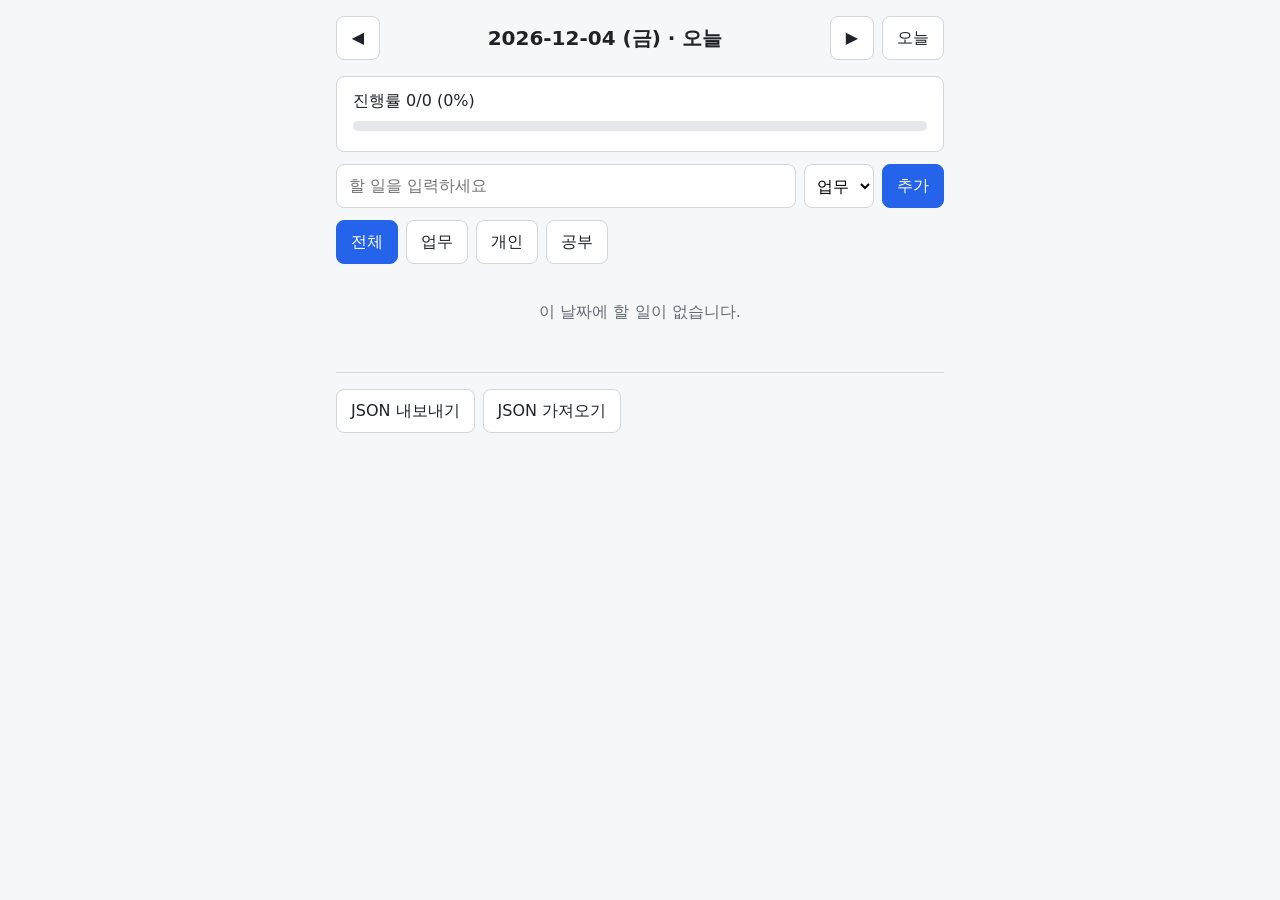
<file: index.html>
<!DOCTYPE html>
<html lang="ko">
<head>
  <meta charset="utf-8">
  <meta name="viewport" content="width=device-width, initial-scale=1">
  <title>할 일 관리</title>
  <link rel="stylesheet" href="style.css">
</head>
<body>
  <main id="app"></main>

  <script src="js/dates.js"></script>
  <script src="js/storage.js"></script>
  <script src="js/todos.js"></script>
  <script src="js/render.js"></script>
  <script src="js/app.js"></script>
  <script>
    (function () {
      "use strict";
      // 저장소 접근 자체가 막힌 환경에서도 앱은 동작해야 한다(Storage 함수가 예외를 처리함).
      let storage = null;
      try {
        storage = window.localStorage;
      } catch (e) {
        storage = null;
      }
      TodoApp.App.init({ root: document.getElementById("app"), storage });
    })();
  </script>
</body>
</html>
</file>
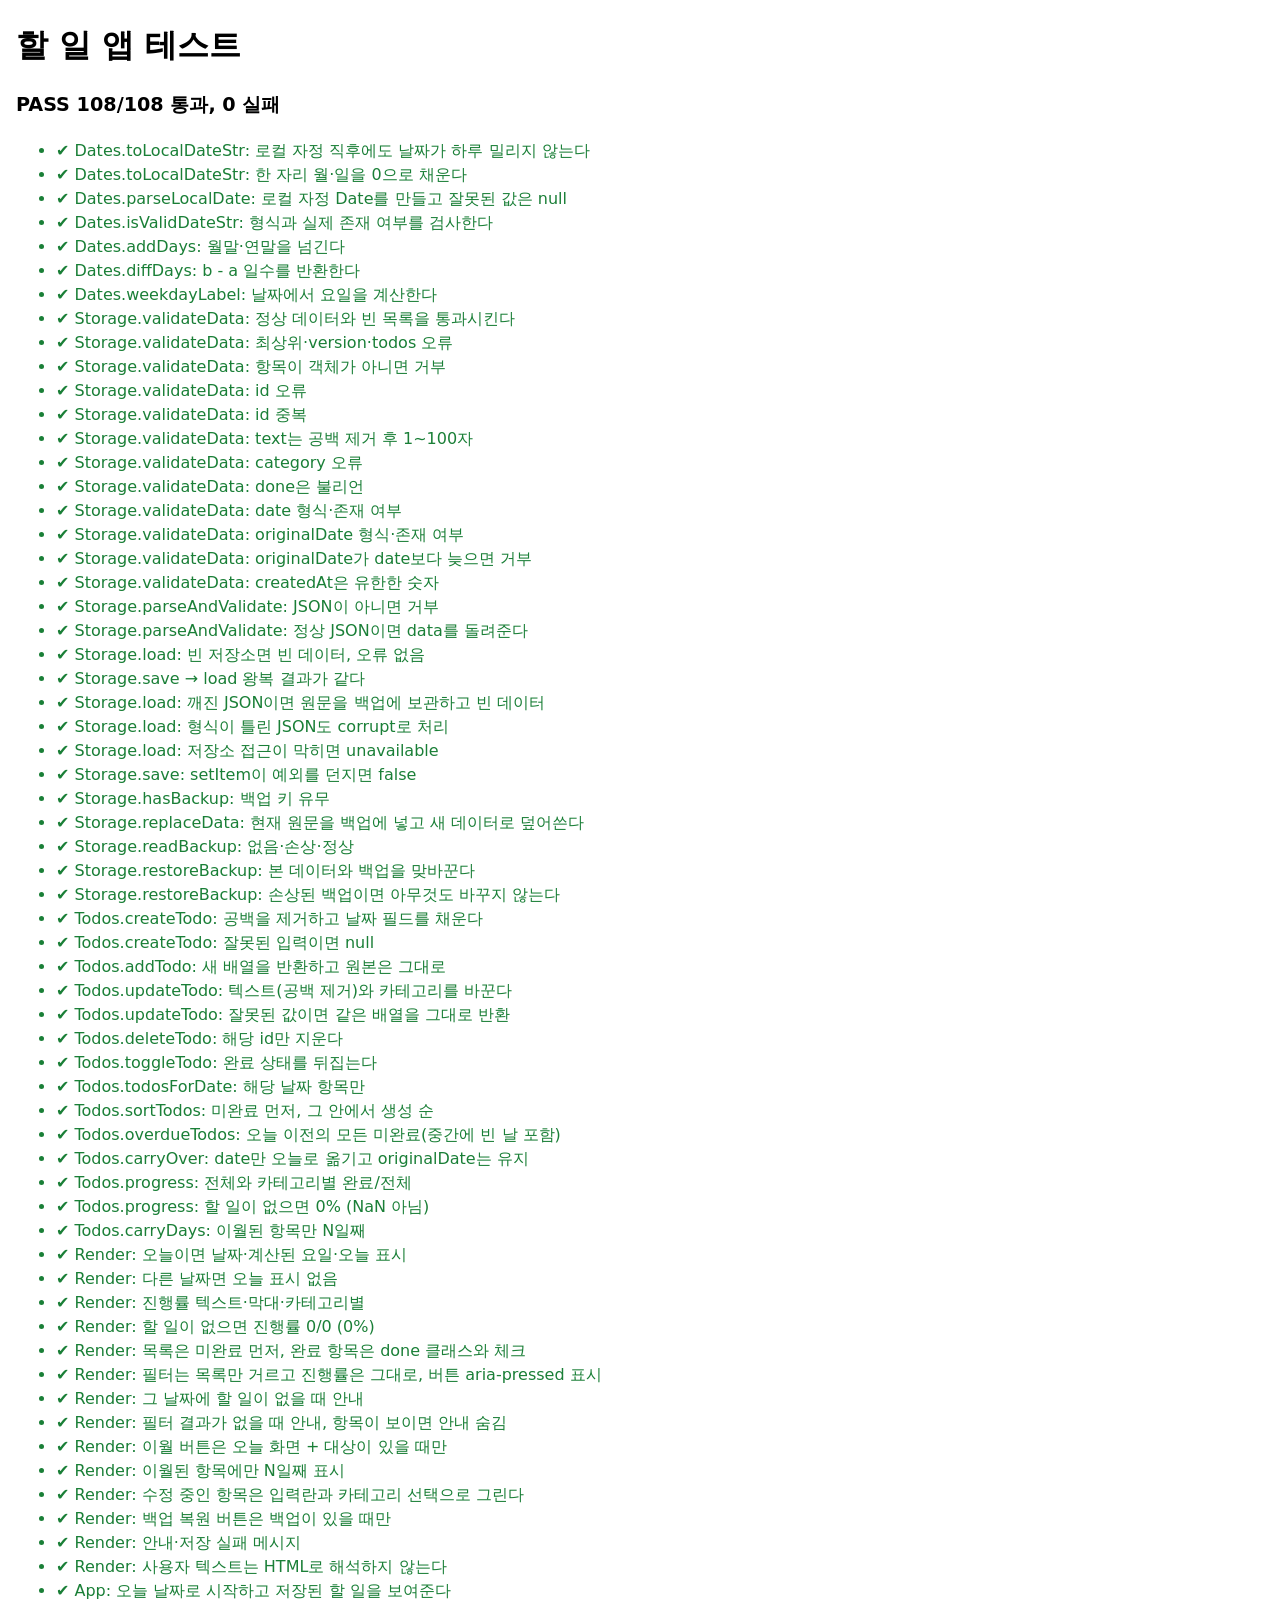
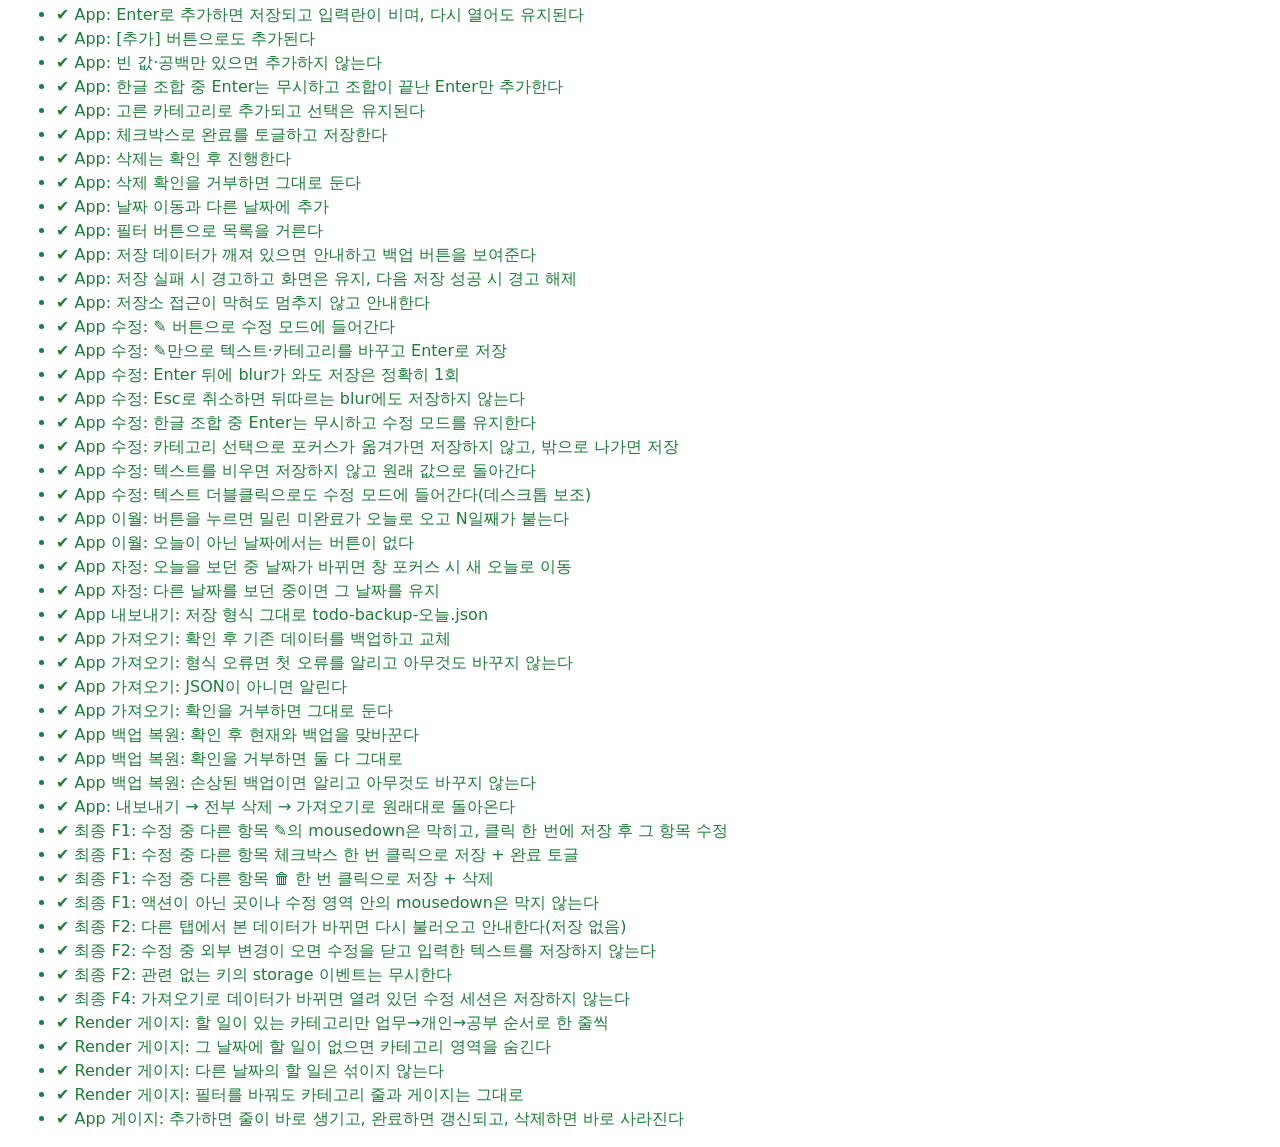
<file: tests.html>
<!DOCTYPE html>
<html lang="ko">
<head>
  <meta charset="utf-8">
  <meta name="viewport" content="width=device-width, initial-scale=1">
  <title>할 일 앱 테스트</title>
  <style>
    body { font-family: system-ui, "Malgun Gothic", sans-serif; margin: 16px; line-height: 1.5; }
    #summary { font-size: 1.2em; font-weight: bold; }
    .pass { color: #1a7f37; }
    .fail { color: #cf222e; font-weight: bold; }
  </style>
</head>
<body>
  <h1>할 일 앱 테스트</h1>
  <p id="summary">실행 중…</p>
  <ul id="results"></ul>
  <div id="test-root" hidden></div>

  <script src="js/dates.js"></script>
  <script src="js/storage.js"></script>
  <script src="js/todos.js"></script>
  <script src="js/render.js"></script>
  <script src="js/app.js"></script>
  <script src="js/tests.js"></script>
</body>
</html>
</file>
<file: style.css>
/* ============================================================
   색·크기 토큰
   ============================================================ */
:root {
  --bg: #f6f7f9;
  --surface: #ffffff;
  --text: #1f2328;
  --muted: #656d76;
  --border: #d0d7de;
  --accent: #2563eb;
  --accent-text: #ffffff;
  --danger: #cf222e;
  --warn-bg: #fff8c5;
  --warn-border: #d4a72c;
  --work: #2563eb;
  --personal: #15803d;
  --study: #7e22ce;
  --radius: 8px;
  --tap: 44px; /* 최소 터치 대상 크기 */
}

/* ============================================================
   기본
   ============================================================ */
* {
  box-sizing: border-box;
}

[hidden] {
  display: none !important;
}

body {
  margin: 0;
  background: var(--bg);
  color: var(--text);
  font-family: system-ui, -apple-system, "Segoe UI", "Malgun Gothic", "Apple SD Gothic Neo", sans-serif;
  font-size: 16px;
  line-height: 1.5;
}

/* iOS에서 포커스 시 자동 확대를 막으려면 입력 글자가 16px 이상이어야 한다 */
button,
input,
select {
  font: inherit;
  font-size: 16px;
}

button:focus-visible,
input:focus-visible,
select:focus-visible {
  outline: 2px solid var(--accent);
  outline-offset: 2px;
}

.app {
  max-width: 640px;
  margin: 0 auto;
  padding: 16px;
}

/* ============================================================
   버튼 공통
   ============================================================ */
.icon-btn,
.text-btn,
.filter-btn,
.add-btn,
.carry-btn {
  min-height: var(--tap);
  border: 1px solid var(--border);
  border-radius: var(--radius);
  background: var(--surface);
  color: var(--text);
  cursor: pointer;
}

.icon-btn {
  flex: none;
  min-width: var(--tap);
  padding: 0;
}

.text-btn,
.filter-btn,
.add-btn,
.carry-btn {
  padding: 0 14px;
}

/* ============================================================
   안내 메시지
   ============================================================ */
.messages {
  margin-bottom: 12px;
  padding: 8px 12px;
  border: 1px solid var(--warn-border);
  border-radius: var(--radius);
  background: var(--warn-bg);
}

.message {
  margin: 0;
}

/* ============================================================
   날짜 이동
   ============================================================ */
.date-nav {
  display: flex;
  align-items: center;
  gap: 8px;
  margin-bottom: 16px;
}

.date-label {
  flex: 1;
  margin: 0;
  font-size: 1.25rem;
  text-align: center;
  word-break: keep-all;
}

/* ============================================================
   진행률
   ============================================================ */
.progress {
  margin-bottom: 12px;
  padding: 12px 16px;
  border: 1px solid var(--border);
  border-radius: var(--radius);
  background: var(--surface);
}

.progress-text,
.progress-categories {
  margin: 0;
}

/* 카테고리별 게이지: 이름 | 숫자 | 게이지 3열. 게이지 열은 좁은 폭에서 줄어든다 */
.progress-categories {
  display: flex;
  flex-direction: column;
  gap: 6px;
  margin-top: 10px;
  color: var(--muted);
  font-size: 0.9rem;
}

.cat-progress {
  display: grid;
  grid-template-columns: 2.5em 3.5em minmax(0, 1fr);
  align-items: center;
  gap: 8px;
}

.cat-progress-count {
  font-variant-numeric: tabular-nums;
  text-align: right;
}

.cat-progress-bar {
  height: 8px;
  overflow: hidden;
  border-radius: 999px;
  background: #e5e7eb;
}

.cat-progress-fill {
  width: 0;
  height: 100%;
  transition: width 0.2s;
}

.progress-bar {
  height: 10px;
  margin: 8px 0;
  overflow: hidden;
  border-radius: 999px;
  background: #e5e7eb;
}

.progress-fill {
  width: 0;
  height: 100%;
  background: var(--accent);
  transition: width 0.2s;
}

/* ============================================================
   이월 버튼
   ============================================================ */
.carry-btn {
  width: 100%;
  margin-bottom: 12px;
  border-color: var(--warn-border);
  background: var(--warn-bg);
}

/* ============================================================
   추가 줄 (좁은 폭에서 줄바꿈)
   ============================================================ */
.add-row {
  display: flex;
  flex-wrap: wrap;
  gap: 8px;
  margin-bottom: 12px;
}

.add-input,
.edit-input {
  flex: 1 1 220px;
  min-width: 0;
  min-height: var(--tap);
  padding: 0 12px;
  border: 1px solid var(--border);
  border-radius: var(--radius);
  background: var(--surface);
}

.edit-input {
  border-color: var(--accent);
}

.add-category,
.edit-category {
  min-height: var(--tap);
  padding: 0 8px;
  border: 1px solid var(--border);
  border-radius: var(--radius);
  background: var(--surface);
}

.add-btn {
  border-color: var(--accent);
  background: var(--accent);
  color: var(--accent-text);
}

/* ============================================================
   필터
   ============================================================ */
.filters {
  display: flex;
  flex-wrap: wrap;
  gap: 8px;
  margin-bottom: 12px;
}

.filter-btn.active {
  border-color: var(--accent);
  background: var(--accent);
  color: var(--accent-text);
}

/* ============================================================
   할 일 목록
   ============================================================ */
.todo-list {
  display: flex;
  flex-direction: column;
  gap: 8px;
  margin: 0;
  padding: 0;
  list-style: none;
}

.todo-item {
  display: flex;
  align-items: center;
  gap: 6px;
  padding: 4px 8px;
  border: 1px solid var(--border);
  border-radius: var(--radius);
  background: var(--surface);
}

.todo-check {
  display: flex;
  flex: none;
  align-items: center;
  justify-content: center;
  min-width: var(--tap);
  min-height: var(--tap);
  cursor: pointer;
}

.todo-check input {
  width: 22px;
  height: 22px;
  margin: 0;
  cursor: pointer;
}

.todo-badge {
  flex: none;
  padding: 2px 8px;
  border-radius: 999px;
  color: #ffffff;
  font-size: 0.8rem;
}

.badge-work {
  background: var(--work);
}

.badge-personal {
  background: var(--personal);
}

.badge-study {
  background: var(--study);
}

.todo-text {
  flex: 1;
  min-width: 0;
  overflow-wrap: anywhere;
}

.todo-carry {
  flex: none;
  color: var(--danger);
  font-size: 0.8rem;
}

.todo-item.done .todo-text {
  color: var(--muted);
  text-decoration: line-through;
}

.todo-item.done .todo-badge {
  opacity: 0.5;
}

.edit-area {
  display: flex;
  flex: 1;
  flex-wrap: wrap;
  gap: 8px;
  padding: 4px 0;
}

.empty {
  margin: 0;
  padding: 24px 0;
  color: var(--muted);
  text-align: center;
}

/* ============================================================
   데이터 도구
   ============================================================ */
.data-tools {
  display: flex;
  flex-wrap: wrap;
  gap: 8px;
  margin-top: 24px;
  padding-top: 16px;
  border-top: 1px solid var(--border);
}

/* ============================================================
   좁은 화면 (모바일)
   ============================================================ */
@media (max-width: 480px) {
  .app {
    padding: 12px;
  }

  .date-label {
    font-size: 1.05rem;
  }

  .add-input {
    flex-basis: 100%;
  }

  .add-category {
    flex: 1;
  }

  .todo-badge {
    padding: 2px 6px;
  }
}
</file>
